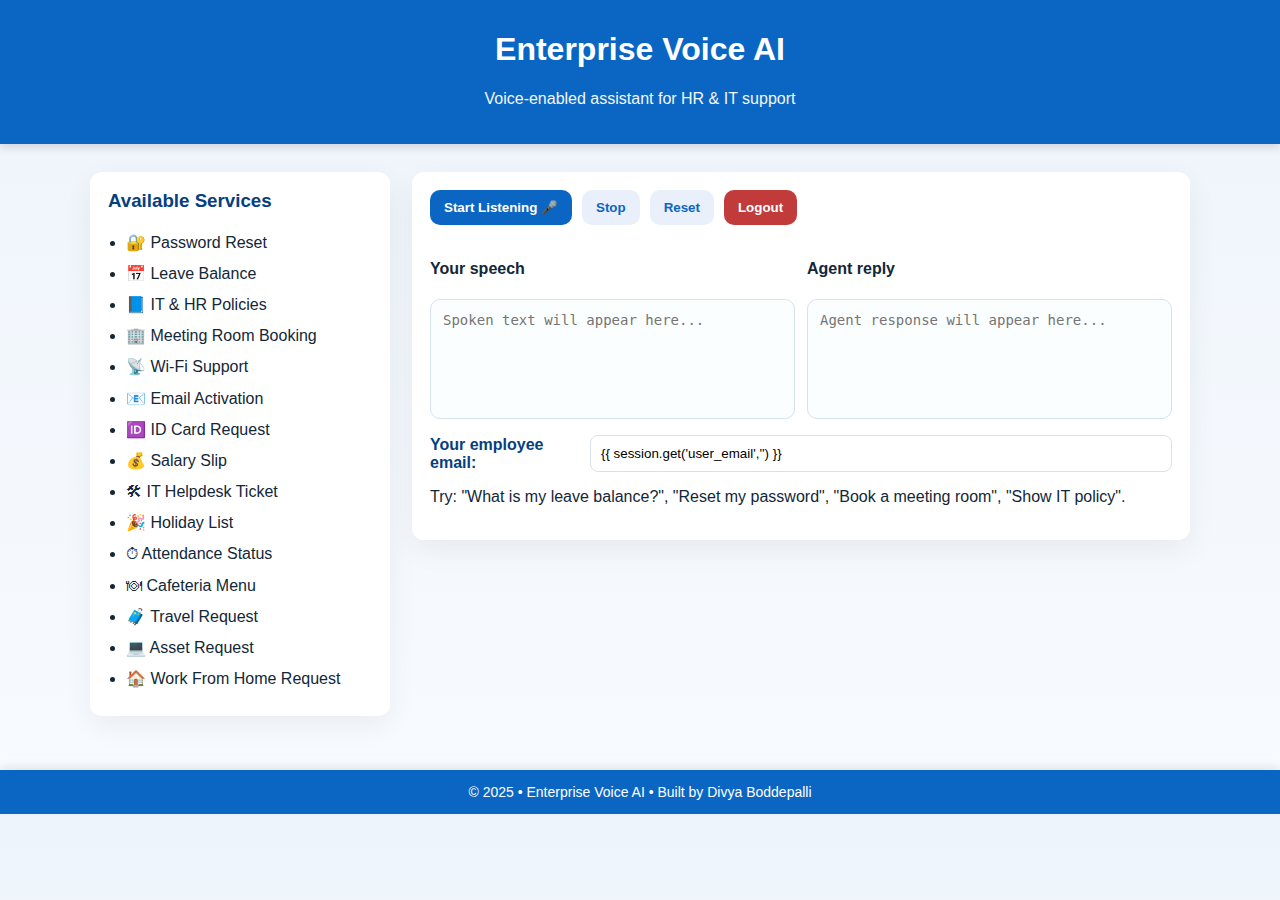
<file: templates/index.html>
<!doctype html>
<html lang="en">
<head>
  <meta charset="utf-8"/>
  <title>Enterprise Voice Assistant</title>
  <link rel="stylesheet" href="/static/style.css"/>
</head>
<body>

<header class="top-header">
    <div class="container center">
      <h1>Enterprise Voice AI</h1>
      <p class="brand-subtitle">Voice-enabled assistant for HR & IT support</p>
    </div>
</header>

<main class="container main-grid">
  <aside class="card services">
    <h3>Available Services</h3>
    <ul>
      <li>🔐 Password Reset</li>
      <li>📅 Leave Balance</li>
      <li>📘 IT & HR Policies</li>
      <li>🏢 Meeting Room Booking</li>
      <li>📡 Wi-Fi Support</li>
      <li>📧 Email Activation</li>
      <li>🆔 ID Card Request</li>
      <li>💰 Salary Slip</li>
      <li>🛠 IT Helpdesk Ticket</li>
      <li>🎉 Holiday List</li>
      <li>⏱ Attendance Status</li>
      <li>🍽 Cafeteria Menu</li>
      <li>🧳 Travel Request</li>
      <li>💻 Asset Request</li>
      <li>🏠 Work From Home Request</li>
    </ul>
  </aside>

  <section class="card assistant">
    <div class="controls">
      <button id="micBtn" class="btn primary">Start Listening 🎤</button>
      <button id="stopBtn" class="btn">Stop</button>
      <button id="resetBtn" class="btn">Reset</button>
      <button id="logoutBtn" class="btn danger">Logout</button>
    </div>

    <div class="boxes">
      <div>
        <h4>Your speech</h4>
        <textarea id="userText" readonly placeholder="Spoken text will appear here..."></textarea>
      </div>

      <div>
        <h4>Agent reply</h4>
        <textarea id="botText" readonly placeholder="Agent response will appear here..."></textarea>
      </div>
    </div>

    <div class="email-row">
      <label>Your employee email:</label>
      <input id="emailField" type="email" value="{{ session.get('user_email','') }}">
    </div>

    <p class="hint">Try: "What is my leave balance?", "Reset my password", "Book a meeting room", "Show IT policy".</p>
  </section>
</main>

<footer class="site-footer">
  <div class="container footer-text">
    © <span class="year">2025</span> • Enterprise Voice AI • Built by Divya Boddepalli
  </div>
</footer>

<script src="/static/script.js"></script>
</body>
</html>
</file>
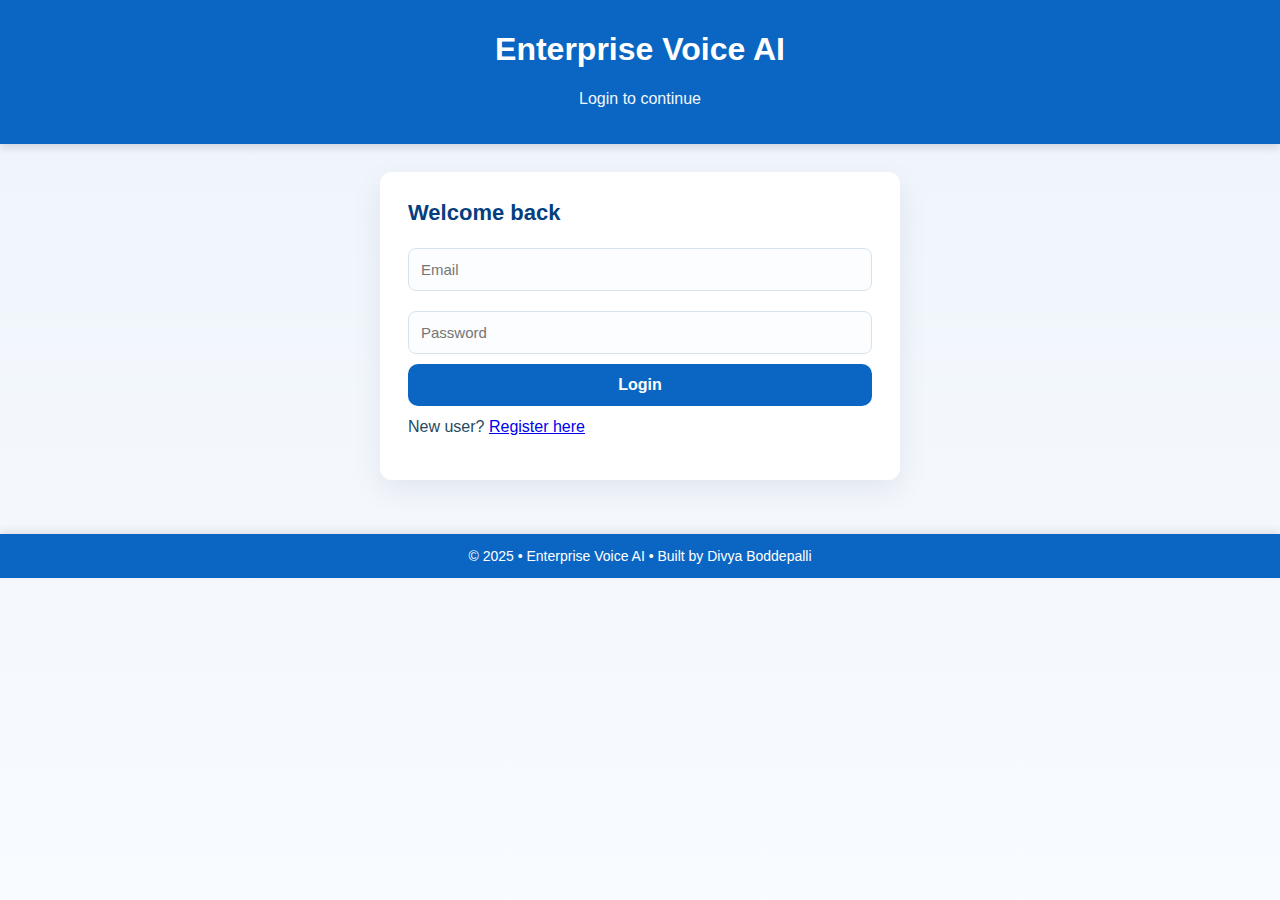
<file: templates/login.html>
<!doctype html>
<html lang="en">
<head>
  <meta charset="utf-8"/>
  <title>Login — Enterprise Voice AI</title>
  <link rel="stylesheet" href="/static/style.css"/>
</head>
<body class="auth-body">

<header class="top-header">
    <div class="container center">
      <h1>Enterprise Voice AI</h1>
      <p class="brand-subtitle">Login to continue</p>
    </div>
</header>

<div class="auth-card container">
    <h2>Welcome back</h2>

    <input id="email" type="email" placeholder="Email" />
    <input id="password" type="password" placeholder="Password" />

    <button id="loginBtn" class="primary full">Login</button>

    <p class="small">
        New user? <a href="/register">Register here</a>
    </p>

    <p id="loginMsg" class="error"></p>
</div>

<footer class="site-footer">
  <div class="container footer-text">
    © <span class="year">2025</span> • Enterprise Voice AI • Built by Divya Boddepalli
  </div>
</footer>

<script>
document.getElementById("loginBtn").addEventListener("click", async () => {
    const email = document.getElementById("email").value.trim().toLowerCase();
    const password = document.getElementById("password").value;
    document.getElementById("loginMsg").innerText = "";

    const res = await fetch("/login", {
        method: "POST",
        headers: {"Content-Type":"application/json"},
        body: JSON.stringify({email, password})
    });
    const out = await res.json();
    if (out.status === "success") {
        window.location.href = "/";
    } else {
        document.getElementById("loginMsg").innerText = out.message || "Login failed.";
    }
});
</script>
</body>
</html>
</file>
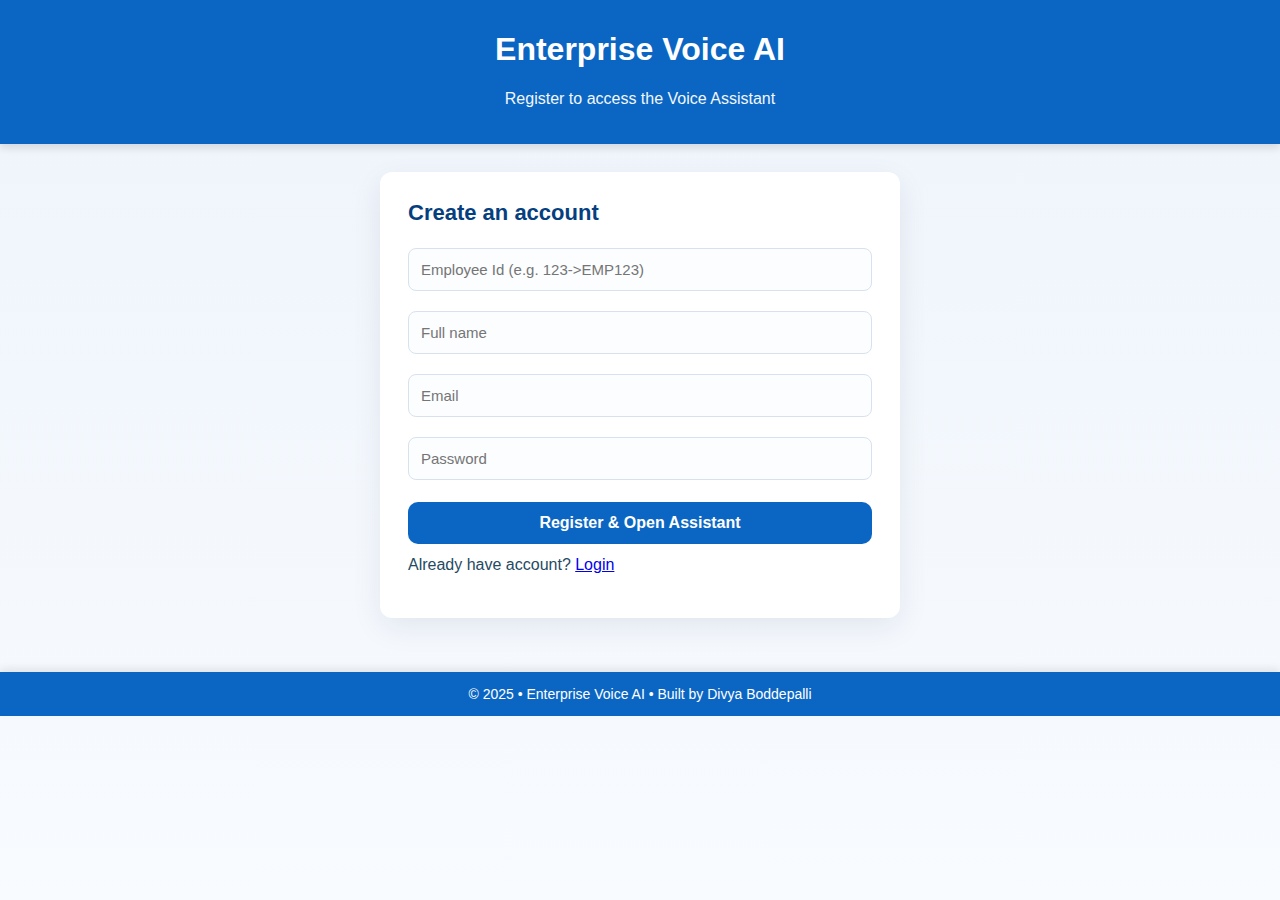
<file: templates/register.html>
<!doctype html>
<html lang="en">
<head>
  <meta charset="utf-8"/>
  <title>Register — Enterprise Voice AI</title>
  <link rel="stylesheet" href="/static/style.css"/>
</head>
<body class="auth-body">

<header class="top-header">
    <div class="container center">
      <h1>Enterprise Voice AI</h1>
      <p class="brand-subtitle">Register to access the Voice Assistant</p>
    </div>
</header>

<main class="container">
  <div class="auth-card">
    <h2>Create an account</h2>

        <input id="employeeId" placeholder="Employee Id (e.g. 123->EMP123)" type="text"/>

    <input id="name" placeholder="Full name" type="text"/>
    <input id="email" placeholder="Email" type="email"/>
    <input id="password" placeholder="Password" type="password"/>
    <div id="pwHint" class="small"></div>

    <button id="regBtn" class="primary full">Register & Open Assistant</button>

    <p class="small">Already have account? <a href="/login">Login</a></p>
    <p id="regMsg" class="error"></p>
  </div>
</main>

<footer class="site-footer">
  <div class="container footer-text">
    © <span class="year">2025</span> • Enterprise Voice AI • Built by Divya Boddepalli
  </div>
</footer>

<script>
const pwField = document.getElementById("password");
const pwHint = document.getElementById("pwHint");
pwField?.addEventListener("input", () => {
  const pw = pwField.value;
  const checks = [];
  if (pw.length < 8) checks.push("min 8 characters");
  if (!/[A-Z]/.test(pw)) checks.push("uppercase");
  if (!/[a-z]/.test(pw)) checks.push("lowercase");
  if (!/[0-9]/.test(pw)) checks.push("number");
  if (!/[!@#$%^&*(),.?\":{}|<>_\-\\\/\[\]]/.test(pw)) checks.push("special char");
  pwHint.innerText = checks.length ? "Password needs: " + checks.join(", ") : "Password looks strong.";
});

document.getElementById("regBtn").addEventListener("click", async () => {
  const name = document.getElementById("name").value.trim();
  const email = document.getElementById("email").value.trim().toLowerCase();
  const password = document.getElementById("password").value;
  const employee_id = document.getElementById("employeeId").value.trim();

  const res = await fetch("/register", {
    method: "POST",
    headers: {"Content-Type":"application/json"},
    body: JSON.stringify({name, email, password, employee_id})
  });
  const out = await res.json();
  document.getElementById("regMsg").innerText = out.message || "";
  if (out.status === "success") {
    // show assigned emp id briefly then redirect
    alert("Registered successfully. Your Employee ID: " + (out.employee_id || "Assigned by system"));
    window.location.href = "/";
  }
});
</script>
</body>
</html>
</file>
<file: static/style.css>
/* RESET */
* { box-sizing: border-box; }
body {
    margin: 0;
    font-family: "Segoe UI", Arial, sans-serif;
    background: linear-gradient(180deg,#eef4fb,#f8fbff);
    color:#122737;
}

/* LAYOUT */
.container { max-width:1100px; margin:0 auto; padding:0 20px; }
.center { text-align:center; }

/* UNIVERSAL HEADER (softer blue) */
.top-header {
    background:#0b66c3;       /* softer blue */
    padding:10px 0 20px;
    text-align:center;
    color:white;
    box-shadow:0 4px 8px rgba(0,0,0,0.12);
}


.brand-subtitle {
    margin-top:8px;
    font-size:16px;
    font-weight:500;
    opacity:0.95;
}

/* FOOTER */
.site-footer {
    background:#0b66c3;
    color:white;
    padding:14px 0;
    text-align:center;
    margin-top:26px;
    box-shadow:0 -4px 8px rgba(0,0,0,0.08);
}
.site-footer .container { font-size:14px; }

/* AUTH SCREENS */
.auth-body { min-height:100vh; display:flex; flex-direction:column; background:linear-gradient(180deg,#eef4fb,#f8fbff); }
.auth-card, .auth-card { background:white; max-width:520px; margin:28px auto; padding:28px; border-radius:12px; box-shadow:0 10px 30px rgba(2,27,66,0.08); }

.auth-card h2 { margin:0 0 12px; font-size:22px; color:#063f80; }
.auth-card input { width:100%; padding:12px; margin:10px 0; border-radius:8px; border:1px solid #d8e2ee; background:#fbfdff; font-size:15px; }

.primary { background:#0b66c3; color:white; border:none; padding:12px 16px; border-radius:10px; font-weight:600; cursor:pointer; }
.primary.full { width:100%; font-size:16px; }
.small { margin-top:12px; color:#264a62; }
.error { color:#b00020; margin-top:10px; }

/* MAIN DASHBOARD */
.main-grid { display:grid; grid-template-columns:300px 1fr; gap:22px; padding:28px 0; align-items:start; }
.card { background:white; padding:18px; border-radius:12px; box-shadow:0 10px 30px rgba(0,0,0,0.06); }
.services h3 { margin-top:0; color:#063f80; }
.services ul { padding-left:18px; margin:8px 0; }
.services li { margin:8px 0; line-height:1.45; }
.policies p { font-size:13px; margin:10px 0; color:#223644; }

/* assistant panel */
.assistant .controls { display:flex; gap:10px; margin-bottom:14px; align-items:center; flex-wrap:wrap; }
.btn { padding:10px 14px; border-radius:10px; border:none; cursor:pointer; background:#e9f0fb; color:#0b66c3; font-weight:700; }
.btn.primary { background:#0b66c3; color:white; }
.btn.danger { background:#c23b3b; color:white; }

.boxes { display:flex; gap:12px; margin-bottom:12px; }
.boxes > div { flex:1; }
textarea { width:100%; min-height:120px; resize:none; padding:12px; border-radius:10px; border:1px solid #d6e2ef; background:#fbfeff; font-size:14px; }
.email-row { margin-top:12px; display:flex; gap:10px; align-items:center; }
.email-row label { width:150px; font-weight:700; color:#063f80; }
.email-row input { flex:1; padding:10px; border-radius:8px; border:1px solid #d6e2ef; }

/* responsive */
@media(max-width:900px){
  .main-grid { grid-template-columns:1fr; padding:18px 0; }
  .brand-title { font-size:28px; }
  .brand-title img.voice-icon { width:48px; height:48px; }
  .auth-card { margin:18px; padding:20px; }
}
</file>
